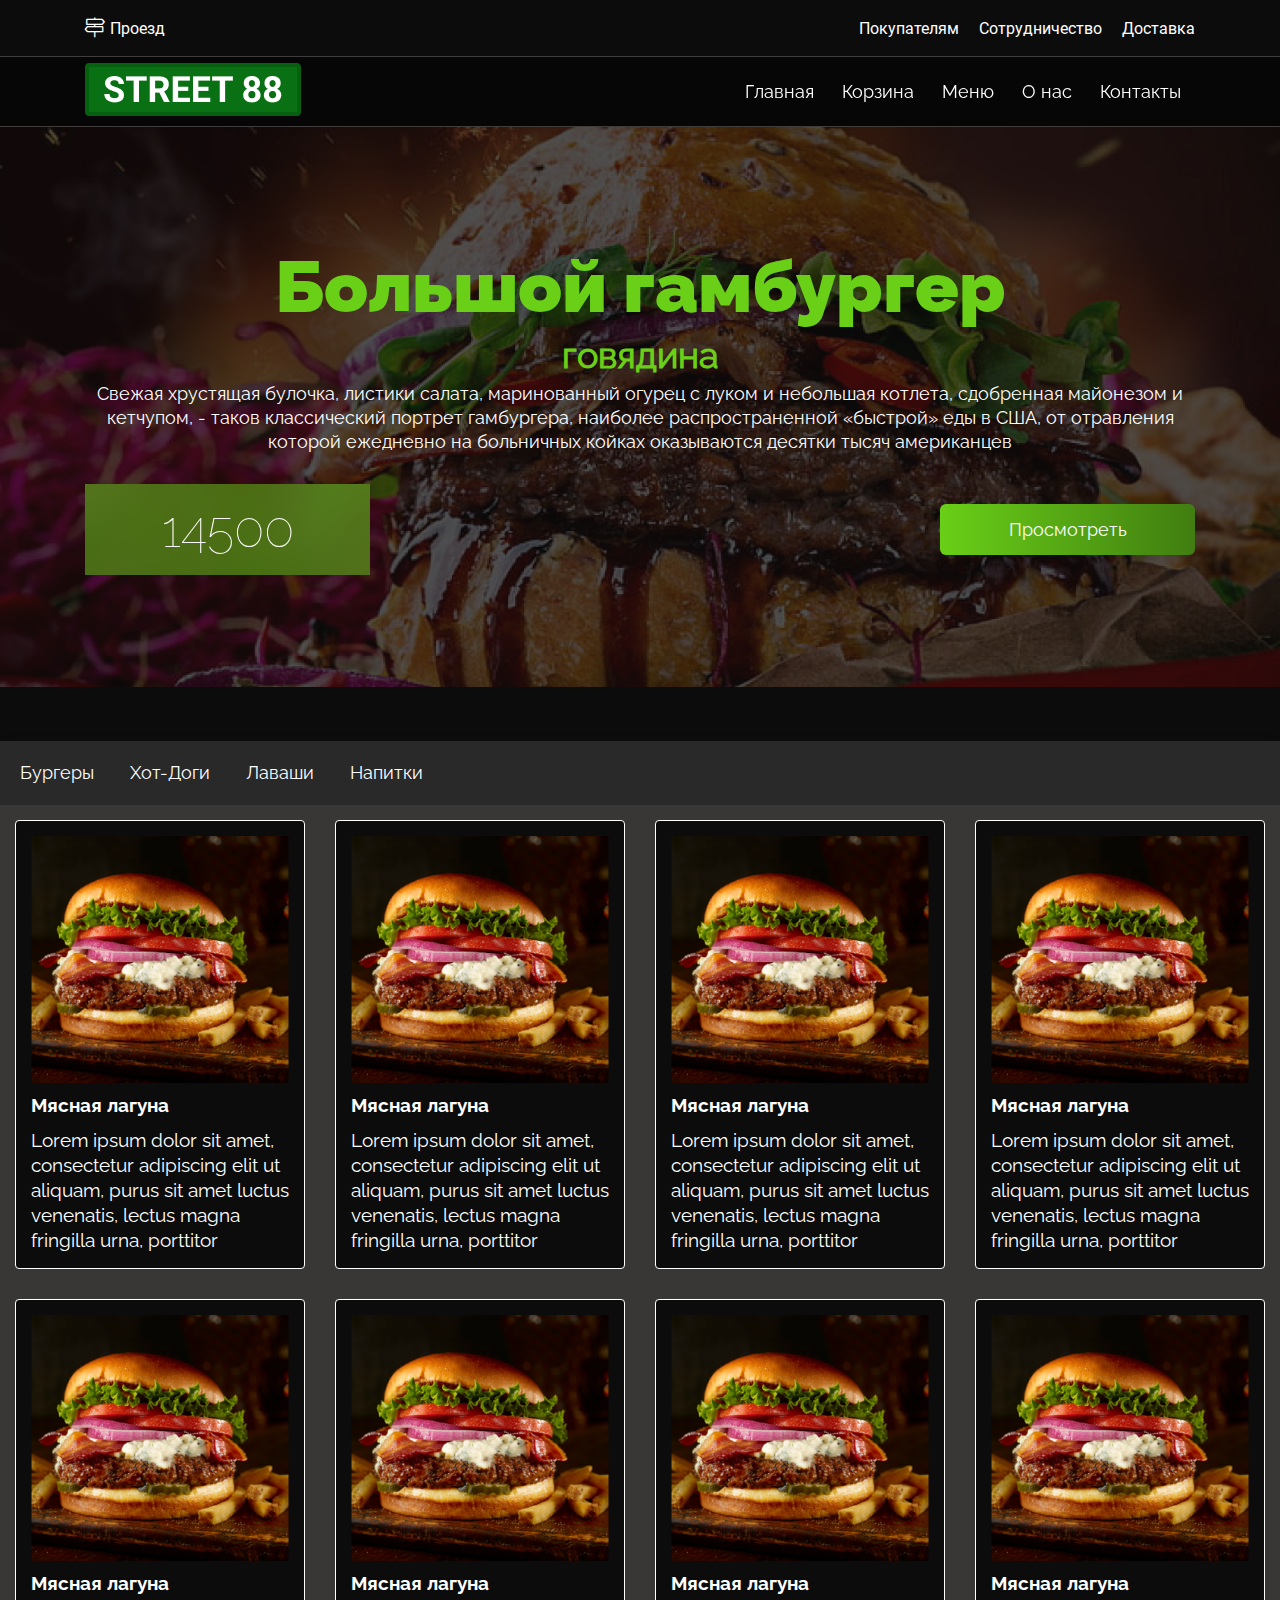
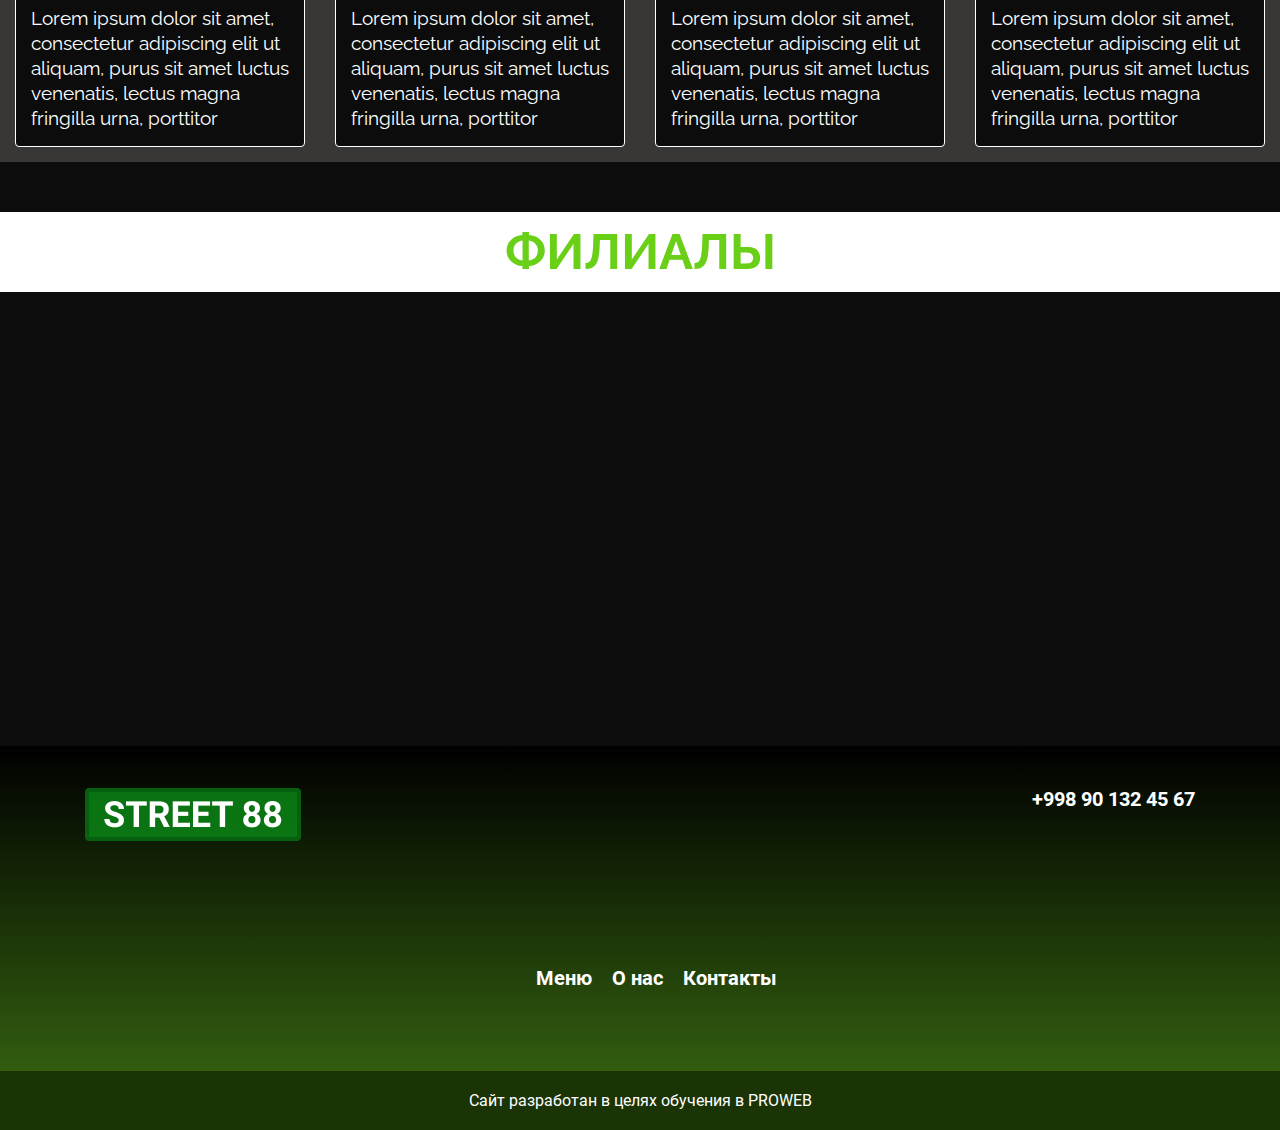
<file: index.html>
<!DOCTYPE html>
<html lang="en">
<head>
	<meta charset="UTF-8">
	<meta http-equiv="X-UA-Compatible" content="IE=edge">
	<meta name="viewport" content="width=device-width, initial-scale=1.0">
	<title>STREET 88</title>
  <link rel="icon" href="images/header__nav-logo.png">
	<link rel="stylesheet" href="style/all.min.css">
	<link rel="stylesheet" href="style/style.css">
</head>
<body>
	<header class="header">
		<div class="container">
			<div class="header__prenav">
          <a href="" class="header__prenav-left">
            <i class="fal fa-map-signs header__prenav-icon"></i>
            <span class="header__prenav-span">Проезд</span>
          </a>
          <ul class="header__prenav-list">
            <li>
              <a href="" class="header__prenav-link">Покупателям</a>
            </li>

            <li>
              <a href="" class="header__prenav-link">Сотрудничество</a>
            </li>

            <li>
              <a href="" class="header__prenav-link">Доставка</a>
            </li>
          </ul>
			</div>
		</div>
    <div class="header__nav">
      <div class="container">
        <div class="header__nav-flex">
          <a href="" class="header__nav-logo">
            <img src="images/header__nav-logo.png" alt="" class="img">
          </a>
          <ul class="header__nav-list">
            <li>
              <a href="index.html" class="header__nav-link">Главная</a>
            </li>
            <li>
              <a href="" class="header__nav-link">Корзина</a>
            </li>
            <li>
              <a href="" class="header__nav-link">Меню</a>
            </li>
            <li>
              <a href="aboutus.html" class="header__nav-link">О нас</a>
            </li>
            <li>
              <a href="" class="header__nav-link">Контакты</a>
            </li>
          </ul>
        </div>
      </div>
    </div>
    <div class="header__content">
      <img src="images/header__bg.jpg" alt="" class="header__content-img">
      <div class="header__content-info">
        <div class="container">
          <div class="header__content-about">
          <h1 class="header__content-title">Большой гамбургер</h1>
          <h2 class="header__content-subtitle">говядина</h2>
          <p class="header__content-description">Свежая хрустящая булочка, листики салата, маринованный огурец с луком и небольшая
            котлета, сдобренная майонезом и
            кетчупом, - таков классический портрет гамбургера, наиболее распространенной «быстрой» еды в США, от отравления
            которой
            ежедневно на больничных койках оказываются десятки тысяч американцев</p>
          <div class="header__content-flex">
            <span class="header__content-span">14500</span>
            <a href="" class="header__content-btn">Просмотреть</a>
          </div>
        </div>
        </div>
      </div>
    </div>
	</header>
  <main class="main">
    <div class="main__nav">
      <ul class="main__nav-list">
        <li>
          <a href="" class="main__nav-link">Бургеры</a>
        </li>
        <li>
          <a href="" class="main__nav-link">Хот-Доги</a>
        </li>
        <li>
          <a href="" class="main__nav-link">Лаваши</a>
        </li>
        <li>
          <a href="" class="main__nav-link">Напитки</a>
        </li>
      </ul>
    </div>
    <div class="main__cards">
      <div class="main__card">
        <div class="main__card-link">
          <img src="images/main__cards-img.png" alt="" class="main__card-img">
          <i class="far fa-cart-plus main__card-icon"></i>
        </div>
        
        <h6 class="main__card-title">Мясная лагуна</h6>
        <p class="main__card-description">Lorem ipsum dolor sit amet, consectetur adipiscing elit ut aliquam, purus sit amet
          luctus venenatis, lectus magna
          fringilla urna, porttitor</p>
      </div>
      <div class="main__card">
        <div class="main__card-link">
          <img src="images/main__cards-img.png" alt="" class="main__card-img">
          <i class="far fa-cart-plus main__card-icon"></i>
        </div>
        
        <h6 class="main__card-title">Мясная лагуна</h6>
        <p class="main__card-description">Lorem ipsum dolor sit amet, consectetur adipiscing elit ut aliquam, purus sit amet
          luctus venenatis, lectus magna
          fringilla urna, porttitor</p>
      </div>
      <div class="main__card">
        <div class="main__card-link">
          <img src="images/main__cards-img.png" alt="" class="main__card-img">
          <i class="far fa-cart-plus main__card-icon"></i>
        </div>
        
        <h6 class="main__card-title">Мясная лагуна</h6>
        <p class="main__card-description">Lorem ipsum dolor sit amet, consectetur adipiscing elit ut aliquam, purus sit amet
          luctus venenatis, lectus magna
          fringilla urna, porttitor</p>
      </div>
      <div class="main__card">
        <div class="main__card-link">
          <img src="images/main__cards-img.png" alt="" class="main__card-img">
          <i class="far fa-cart-plus main__card-icon"></i>
        </div>
        
        <h6 class="main__card-title">Мясная лагуна</h6>
        <p class="main__card-description">Lorem ipsum dolor sit amet, consectetur adipiscing elit ut aliquam, purus sit amet
          luctus venenatis, lectus magna
          fringilla urna, porttitor</p>
      </div>
      <div class="main__card">
        <div class="main__card-link">
          <img src="images/main__cards-img.png" alt="" class="main__card-img">
          <i class="far fa-cart-plus main__card-icon"></i>
        </div>
        
        <h6 class="main__card-title">Мясная лагуна</h6>
        <p class="main__card-description">Lorem ipsum dolor sit amet, consectetur adipiscing elit ut aliquam, purus sit amet
          luctus venenatis, lectus magna
          fringilla urna, porttitor</p>
      </div>
      <div class="main__card">
        <div class="main__card-link">
          <img src="images/main__cards-img.png" alt="" class="main__card-img">
          <i class="far fa-cart-plus main__card-icon"></i>
        </div>
        
        <h6 class="main__card-title">Мясная лагуна</h6>
        <p class="main__card-description">Lorem ipsum dolor sit amet, consectetur adipiscing elit ut aliquam, purus sit amet
          luctus venenatis, lectus magna
          fringilla urna, porttitor</p>
      </div>
      <div class="main__card">
        <div class="main__card-link">
          <img src="images/main__cards-img.png" alt="" class="main__card-img">
          <i class="far fa-cart-plus main__card-icon"></i>
        </div>
        
        <h6 class="main__card-title">Мясная лагуна</h6>
        <p class="main__card-description">Lorem ipsum dolor sit amet, consectetur adipiscing elit ut aliquam, purus sit amet
          luctus venenatis, lectus magna
          fringilla urna, porttitor</p>
      </div>
      <div class="main__card">
        <div class="main__card-link">
          <img src="images/main__cards-img.png" alt="" class="main__card-img">
          <i class="far fa-cart-plus main__card-icon"></i>
        </div>
        
        <h6 class="main__card-title">Мясная лагуна</h6>
        <p class="main__card-description">Lorem ipsum dolor sit amet, consectetur adipiscing elit ut aliquam, purus sit amet
          luctus venenatis, lectus magna
          fringilla urna, porttitor</p>
      </div>
      
    </div>
    <div class="main__content-map">
      <h2 class="main__map-title">ФИЛИАЛЫ</h2>
      <iframe
        src="https://www.google.com/maps/embed?pb=!1m18!1m12!1m3!1d23973.3953428251!2d69.24316693017276!3d41.31594597331643!2m3!1f0!2f0!3f0!3m2!1i1024!2i768!4f13.1!3m3!1m2!1s0x38aef4d376395311%3A0x2f977e6f6b98ad7!2sStreet77!5e0!3m2!1sru!2s!4v1632691318989!5m2!1sru!2s"
        width="100%" height="450" style="border:0;" allowfullscreen="true" loading="lazy"></iframe>
    </div>
  </main>
  <footer class="footer">
    <div class="container">
      <div class="footer__content">
        <a href="" class="footer__content-logo">
          <img src="images/header__nav-logo.png" alt="">
        </a>
        <ul class="footer__list">
          <li>
            <a href="" class="footer__link">Меню</a>
          </li>
          <li>
            <a href="" class="footer__link">О нас</a>
          </li>
          <li>
            <a href="" class="footer__link">Контакты</a>
          </li>
        </ul>
        <a href="tel:+998901324567 " class="footer__content-tel">+998 90 132 45 67</a>
      </div>
    </div>
    <p class="footer__description">Сайт разработан в целях обучения в PROWEB</p>
  </footer>
</body>
</html>
</file>
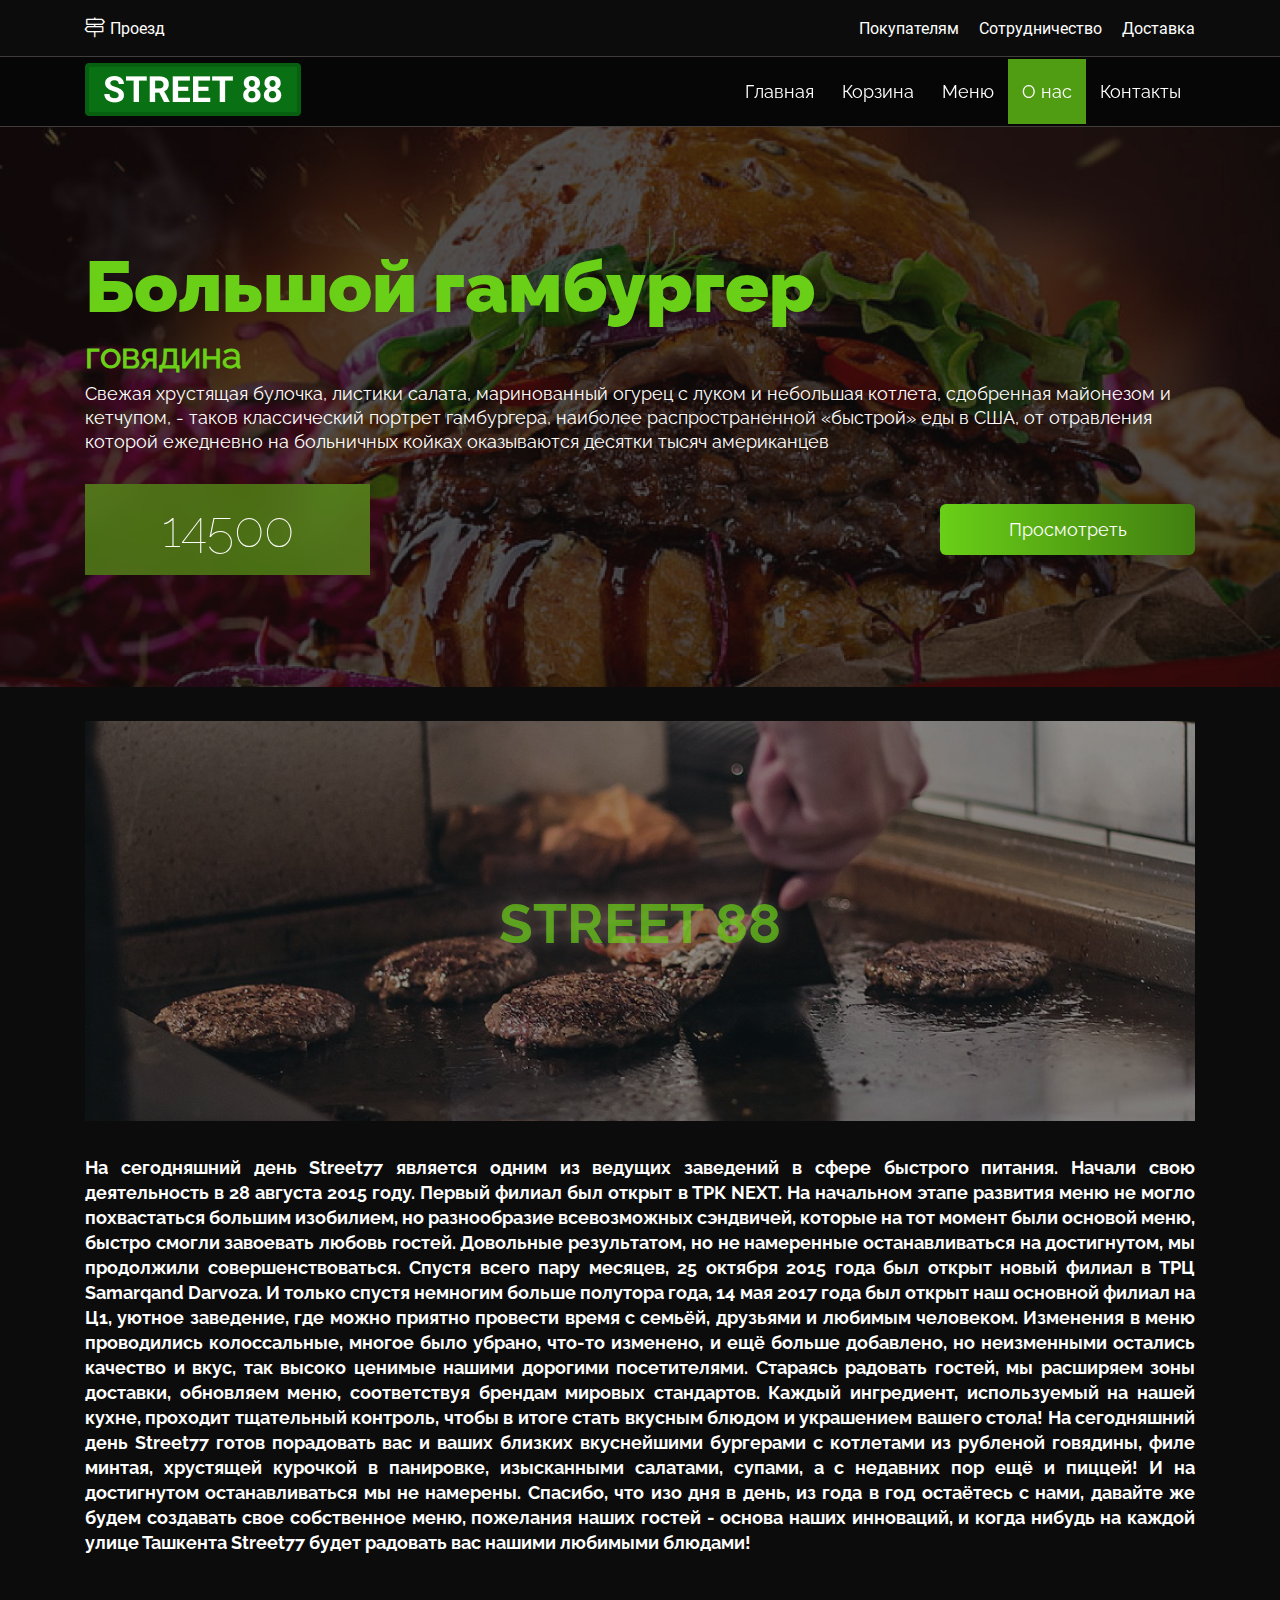
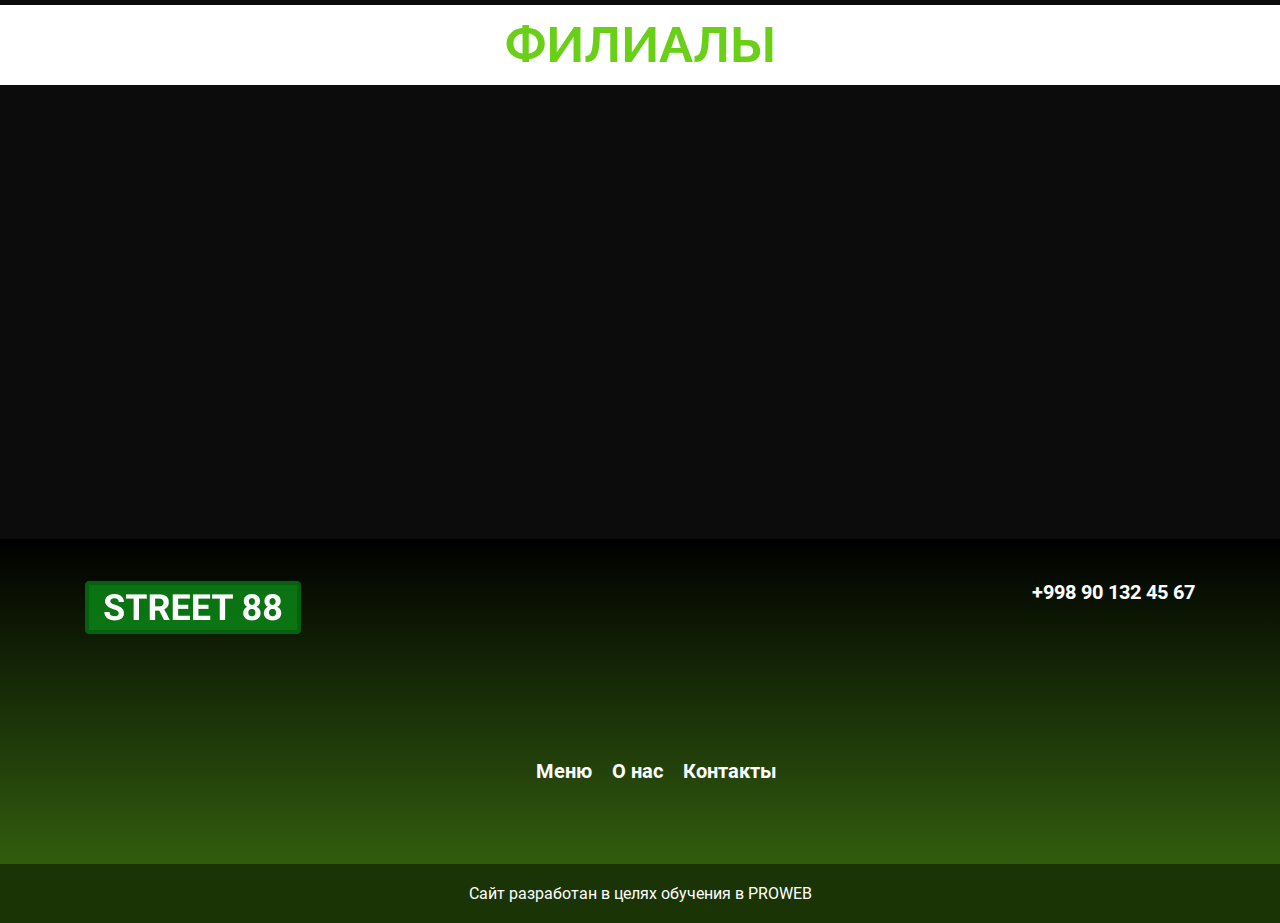
<file: 2nd page.html>
<!DOCTYPE html>
<html lang="en">
<head>
    <meta charset="UTF-8">
    <meta http-equiv="X-UA-Compatible" content="IE=edge">
    <meta name="viewport" content="width=device-width, initial-scale=1.0">
    <title>STREET 88</title>
    <link rel="stylesheet" href="style/all.min.css">
    <link rel="stylesheet" href="style/style.css">
</head>
<body>
    <header class="header">
        <div class="container">
            <div class="header__prenav">
                <a href="" class="header__prenav-left">
                    <i class="fal fa-map-signs header__prenav-icon"></i>
                    <span class="header__prenav-span">Проезд</span>
                </a>
                <ul class="header__prenav-list">
                    <li>
                        <a href="" class="header__prenav-link">Покупателям</a>
                    </li>
    
                    <li>
                        <a href="" class="header__prenav-link">Сотрудничество</a>
                    </li>
    
                    <li>
                        <a href="" class="header__prenav-link">Доставка</a>
                    </li>
                </ul>
            </div>
        </div>
        <div class="header__nav">
            <div class="container">
                <div class="header__nav-flex">
                    <a href="" class="header__nav-logo">
                        <img src="images/header__nav-logo.png" alt="">
                    </a>
                    <ul class="header__nav-list">
                        <li>
                            <a href="index.html" class="header__nav-link">Главная</a>
                        </li>
                        <li>
                            <a href="" class="header__nav-link">Корзина</a>
                        </li>
                        <li>
                            <a href="" class="header__nav-link">Меню</a>
                        </li>
                        <li>
                            <a href="" class="header__nav-link active">О нас</a>
                        </li>
                        <li>
                            <a href="" class="header__nav-link">Контакты</a>
                        </li>
                    </ul>
                </div>
            </div>
        </div>
        <div class="header__content">
            <img src="images/header__bg.jpg" alt="" class="header__content-img">
            <div class="header__content-info">
                <div class="container">
                    <h1 class="header__content-title">Большой гамбургер</h1>
                    <h2 class="header__content-subtitle">говядина</h2>
                    <p class="header__content-description">Свежая хрустящая булочка, листики салата, маринованный огурец с
                        луком и небольшая
                        котлета, сдобренная майонезом и
                        кетчупом, - таков классический портрет гамбургера, наиболее распространенной «быстрой» еды в США, от
                        отравления
                        которой
                        ежедневно на больничных койках оказываются десятки тысяч американцев</p>
                    <div class="header__content-flex">
                        <span class="header__content-span">14500</span>
                        <a href="" class="header__content-btn">Просмотреть</a>
                    </div>
                </div>
            </div>
        </div>
    </header>
    <main class="main">
        <div class="container">
            <div class="main__content2">
                <div class="main__content2-img">
                    <img src="images/main__about-img.png" class="main__content22-img" alt="" >
                    <h2 class="main__content2-title">street 88</h2>
                </div>
                <p class="main__content2-description">На сегодняшний день Street77 является одним из ведущих заведений в сфере быстрого питания. Начали свою деятельность в 28
                августа 2015 году. Первый филиал был открыт в ТРК NEXT. На начальном этапе развития меню не могло похвастаться большим
                изобилием, но разнообразие всевозможных сэндвичей, которые на тот момент были основой меню, быстро смогли завоевать
                любовь гостей. Довольные результатом, но не намеренные останавливаться на достигнутом, мы продолжили совершенствоваться.
                Спустя всего пару месяцев, 25 октября 2015 года был открыт новый филиал в ТРЦ Samarqand Darvoza. И только спустя
                немногим больше полутора года, 14 мая 2017 года был открыт наш основной филиал на Ц1, уютное заведение, где можно
                приятно провести время с семьёй, друзьями и любимым человеком. Изменения в меню проводились колоссальные, многое было
                убрано, что-то изменено, и ещё больше добавлено, но неизменными остались качество и вкус, так высоко ценимые нашими
                дорогими посетителями. Стараясь радовать гостей, мы расширяем зоны доставки, обновляем меню, соответствуя брендам
                мировых стандартов. Каждый ингредиент, используемый на нашей кухне, проходит тщательный контроль, чтобы в итоге стать
                вкусным блюдом и украшением вашего стола! На сегодняшний день Street77 готов порадовать вас и ваших близких вкуснейшими
                бургерами с котлетами из рубленой говядины, филе минтая, хрустящей курочкой в панировке, изысканными салатами, супами, а
                с недавних пор ещё и пиццей! И на достигнутом останавливаться мы не намерены. Спасибо, что изо дня в день, из года в год
                остаётесь с нами, давайте же будем создавать свое собственное меню, пожелания наших гостей - основа наших инноваций, и
                когда нибудь на каждой улице Ташкента Street77 будет радовать вас нашими любимыми блюдами!</p>

            </div>
        </div>
        <div class="main__content-map">
            <h2 class="main__map-title">ФИЛИАЛЫ</h2>
            <iframe
                src="https://www.google.com/maps/embed?pb=!1m18!1m12!1m3!1d23973.3953428251!2d69.24316693017276!3d41.31594597331643!2m3!1f0!2f0!3f0!3m2!1i1024!2i768!4f13.1!3m3!1m2!1s0x38aef4d376395311%3A0x2f977e6f6b98ad7!2sStreet77!5e0!3m2!1sru!2s!4v1632691318989!5m2!1sru!2s"
                width="100%" height="450" style="border:0;" allowfullscreen="true" loading="lazy"></iframe>
        </div>
    </main>
    <footer class="footer">
        <div class="container">
            <div class="footer__content">
                <a href="" class="footer__content-logo">
                    <img src="images/header__nav-logo.png" alt="">
                </a>
                <ul class="footer__list">
                    <li>
                        <a href="" class="footer__link">Меню</a>
                    </li>
                    <li>
                        <a href="" class="footer__link">О нас</a>
                    </li>
                    <li>
                        <a href="" class="footer__link">Контакты</a>
                    </li>
                </ul>
                <a href="tel:+998901324567 " class="footer__content-tel">+998 90 132 45 67</a>
            </div>
        </div>
        <p class="footer__description">Сайт разработан в целях обучения в PROWEB</p>
    </footer>
</body>
</html>
</file>
<file: style/style.css>
@import 'fonts.css';

* {
    margin: 0;
    padding: 0;
    box-sizing: border-box;
    list-style: none;
    text-decoration: none;
}

:root {
    --white: #FFFFFF;
    --black: #0C0C0C;
    --green: #69CF17;
    --RABK: 'Raleway-Black';
    --RABD: 'Raleway-Bold';
    --RAR: 'Raleway-Regular';
    --RAT: 'Raleway-Thin';
    --ROB: 'Roboto-Bold';
    --ROR: 'Roboto-Regular';
}

.container {
    max-width: 1110px;
    width: 100%;
    margin: 0 auto;
}

body {
    background: var(--black);
}

/*../HEADER START */



/* HEADER__PRENAV START */

.header__prenav {
    display: flex;
    justify-content: space-between;
    align-items: center;
    padding: 18px 0;
}

.header__prenav-icon {
    font-size: 20px;
    color: var(--white);
    margin-right: 5px;
}

.header__prenav-left {
    color: var(--white);
    display: flex;
    align-items: center;
}

.header__prenav-span {
    font-size: 16px;
    line-height: 19px;
    font-family: var(--ROR);
}

.header__prenav-list {
    display: flex;
}

.header__prenav-link {
    color: var(--white);
    line-height: 19px;
    font-size: 16px;
    font-family: var(--ROR);
    margin-left: 20px;
}

/* HEADER__PRENAV END */



/* HEADER__NAV START */

.header__nav {
    background: rgba(0, 0, 0, 0.5);
    border-top: 1px solid rgba(125, 115, 115, 0.5);
    border-bottom: 1px solid rgba(125, 115, 115, 0.5);
    backdrop-filter: blur(15px);
}

.header__nav-flex {
    display: flex;
    justify-content: space-between;
    align-items: center;
    padding: 6px 0;
}

.header__nav-list {
    display: flex;
}

.header__nav-link {
    color: var(--white);
    line-height: 21px;
    font-size: 18px;
    font-family: var(--RAR);
    padding: 22px 14px;
    transition: 0.4s;
}

.active {
    background: rgba(105, 207, 23, 0.75);
}

.header__nav-link:hover {
    background: rgba(105, 207, 23, 0.75);
}


/* HEADER__NAV END */

/* HEADER__CONTENT START */

.header__content {
    position: relative;
    width: 100%;
    min-height: 450px;
}

.header__content-img {
    width: 100%;
    background-repeat: no-repeat;
    background-position: center;
}

.header__content-info {
    position: absolute;
    top: 0;
    width: 100%;
    height: 100%;
    display: flex;
    align-items: center;
}
.header__content-about{
    display: flex;
    flex-direction: column;
    text-align: center;
}

.header__content-title {
    color: var(--green);
    line-height: 85px;
    font-size: 72px;
    font-family: var(--RABK);
}

.header__content-subtitle {
    color: var(--green);
    line-height: 17px;
    font-size: 36px;
    font-family: var(--RAR);
    margin: 18px 0;
}

.header__content-description {
    color: var(--white);
    max-width: 1110px;
    line-height: 24px;
    font-size: 18px;
    font-family: var(--RAR);
    margin-bottom: 30px;
}

.header__content-flex {
    display: flex;
    justify-content: space-between;
    align-items: center;
}

.header__content-span {
    display: flex;
    color: var(--white);
    background: rgba(105, 207, 23, 0.5);
    backdrop-filter: blur(18px);
    line-height: 25px;
    font-size: 50px;
    font-family: var(--RAT);
    padding: 33px 0;
    justify-content: center;
    width: 285px;
}

.header__content-btn {
    display: flex;
    color: var(--white);
    background: linear-gradient(90deg, #69CF17 0%, #417D11 100%);
    line-height: 21px;
    font-size: 18px;
    font-family: var(--RAR);
    padding: 15px 0;
    justify-content: center;
    width: 255px;
    border-radius: 6px;
    transition: 0.4s;
}

.header__content-btn:hover {
    transform: scale(1.3);
}

/* HEADER__CONTENT END */



/* ../HEADER END */

/* MAIN START */

.main__nav {
    background: #292929;
    box-shadow: 0px 1px 8px rgba(17, 17, 17, 0.3);
    padding: 20px;
    margin-top: 50px;
}

.main__nav-list {
    display: flex;

}

.main__nav-link {
    color: var(--white);
    line-height: 24px;
    font-size: 18px;
    font-family: var(--RAR);
    margin-right: 36px;
    position: relative;
}

.main__nav-link::after {
    content: '';
    display: block;
    width: 0;
    height: 1px;
    position: absolute;
    bottom: -19px;
    background: var(--white);
    transition: 0.4s;
}

.main__nav-link:hover::after {
    width: 100%;
}

.main__cards {
    display: grid;
    grid-template-columns: repeat(4, 1fr);
    grid-template-rows: repeat(2, 1fr);
    grid-gap: 30px;
    padding: 15px;
    background: #393636;
}

.main__card {
    display: flex;
    flex-direction: column;
    padding: 15px;
    background: var(--black);
    border: 1px solid #FFFFFF;
    border-radius: 4px;
}

.main__card-link {
    position: relative;
}

.main__card-img {
    display: block;
    width: 100%;
    height: 100%;
}


.main__card-link:hover .main__card-icon {
    opacity: 1;
}


.main__card-icon {
    font-size: 62px;
    color: var(--white);
    background: rgba(105, 207, 23, 0.9);
    position: absolute;
    top: 0;
    width: 100%;
    height: 100%;
    display: flex;
    justify-content: center;
    align-items: center;
    opacity: 0;
    transition: 0.4s;
}


.main__card-title {
    color: var(--white);
    line-height: 15px;
    font-size: 19px;
    font-family: var(--RABD);
    margin: 15px 0;
}

.main__card-description {
    color: var(--white);
    max-width: 338px;
    line-height: 25px;
    font-size: 19px;
    font-family: var(--RAR);
}

.main__content-map {
    margin-top: 50px;
}

.main__map-title {
    color: var(--green);
    background: var(--white);
    padding: 20px 0;
    line-height: 40px;
    font-size: 50px;
    font-family: var(--RABD);
    text-align: center;
}
.main__content22-img{
    width:100%;
}



/* NAIN END */


/* FOOTER START */

.footer {
    background: linear-gradient(180deg, #000000 0%, rgba(105, 207, 23, 0.5) 100%);
}


.footer__content-tel {
    color: var(--white);
    line-height: 23px;
    font-size: 20px;
    font-family: var(--ROB);
}

.footer__list {
    display: flex;
    align-self: flex-end;
}

.footer__link {
    color: var(--white);
    line-height: 23px;
    font-size: 20px;
    font-family: var(--ROB);
    margin-right: 20px;
}

.footer__link:nth-of-type(3) {
    margin-right: 0;
}

.footer__content {
    display: flex;
    justify-content: space-between;
    padding: 42px 0 81px 0;
    height: 325px;
}

.footer__description {
    color: var(--white);
    background: #1A3406;
    line-height: 19px;
    font-size: 16px;
    font-family: var(--ROR);
    text-align: center;
    padding: 20px 0;
}

/* FOOTER END */

/* ABOUT US START */

/* MAIN START  */

/* ../ MAIN__CONTENT2 START */

.main__content2 {
    margin: 30px 0;
}

.main__content2-img {
    display: block;
    position: relative;
    margin-bottom: 30px;
}

.main__content2-title {
    color: rgba(105, 207, 23, 0.7);
    text-shadow: 0px 0px 15px rgba(191, 171, 171, 0.4);
    line-height: 65px;
    font-size: 55px;
    font-family: var(--RABD);
    text-transform: uppercase;
    position: absolute;
    top: 0;
    width: 100%;
    height: 100%;
    display: flex;
    justify-content: center;
    align-items: center;
}

.main__content2-description {
    color: var(--white);
    line-height: 25px;
    font-size: 18px;
    font-family: var(--RABD);
    text-align: justify;
    max-width: 1110px;

}




/* MAIN END */

/* ABOUT US END */


/* /* MEDIA START  */

@media(max-width:1111px){
     .header__prenav{
         justify-content: space-around;
     }
     .header__nav-flex{
         justify-content: space-around;
     }
     .header__content-flex{
         justify-content: space-around;
     }
     .container{
         padding-left: 15px;
     }
     .footer__content{
         justify-content: space-around;
     }
     .header__content-title{
         line-height: 29px;
     }
}
@media(max-width:850px){
    .header__content{
        max-width: 840px;
    }
    .header__content-info{
        align-items: flex-start;
        margin-top: 42px;
    }
    
    .main__cards{
        grid-template-columns: repeat(2,1fr);
    }
    .header__content-title{
        font-size: 42px;
    }
    .header__content-subtitle{
        font-size: 21px;
    }
    .header__content-description{
        font-size: 16px;
    }
    .header__content-span{
        font-size: 25px;
        width: 154px ;
        padding: 9px 0;
    }
    .header__content-btn{
        padding: 5px 0;
        width: 164px;
    }
    .header__nav-link{
        font-size: 16px;
        padding: 4px 14px;
    }
    .header__nav-flex{
        padding: 1px 0;
    }
    .header__prenav-link{
        font-size: 16px;
    }
}
@media(max-width:700px){
    
    .header__nav-flex{
        flex-direction: column;
    }
    .header__content-title{
        font-size: 35px;
    }
    .header__content-subtitle{
        font-size: 20px;
    }
    .header__nav-link{
        display: inline-block;
    }
    
    .footer__content{
        justify-content: space-around;
        flex-direction: column;
        align-items: center;
    }
    .footer__list{
        align-self:center ;
    }
    .footer__content-tel{
        font-size: 16px;
    }
    .footer__link{
        font-size: 16px;
    }
    .main__map-title{
        font-size: 25px;
        padding: 5px 0;
    }
    
   .header__content-img{
       min-height: 350px;
       width: 100%;
   }

}
@media(max-width:485px){
      .main__content2-title{
          font-size: 27px;
      }
    }
@media(max-width:375px){
    .header__prenav{
        flex-wrap: wrap;
    }
    .header__prenav-list{
        flex-wrap: wrap;
        justify-content: center;
        margin-top: 15px;
    }
    .header__nav-list{
        flex-wrap: wrap;
        justify-content: center;

    }
    .header__content{
        height: 500px;
    }
    .header__content-img{
        height: 100%;
        min-height:none;
        display:block;
    }
    .main__nav-list{
        flex-wrap: wrap;
        justify-content: center;
    }
    .main__nav-link{
        display: inline-block;
    }
    .main__nav-link:after{
        display: none;
    }
    .header__content-span{
        width: 100px;
        font-size: 16px;
    }
    .main__card-description{
        font-size: 16px;
        line-height: 18px;
    }
    .main__nav{
        margin-top: 0px;
    }
}




/* MEDIA END */ */
</file>
